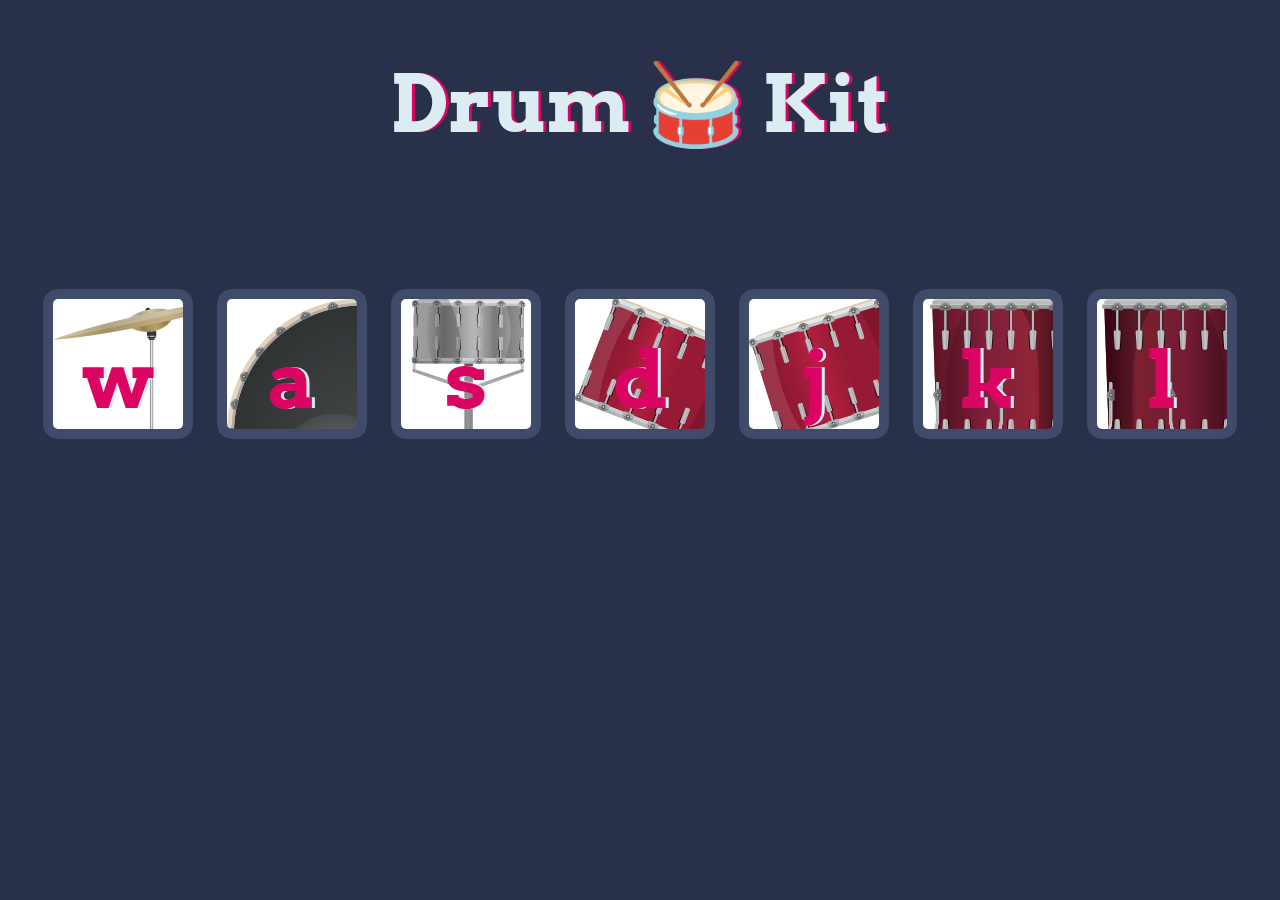
<file: index.html>
<!DOCTYPE html>
  <html lang="en" dir="ltr">

  <head>
    <meta charset="utf-8">
    <title>Drum Kit</title>
    <link rel="stylesheet" href="styles.css">
    <link href="https://fonts.googleapis.com/css?family=Arvo" rel="stylesheet">
  </head>

  <body>

    <h1 id="title">Drum 🥁 Kit</h1>
    <div class="set">
      <button class="w drum">w</button>
      <button class="a drum">a</button>
      <button class="s drum">s</button>
      <button class="d drum">d</button>
      <button class="j drum">j</button>
      <button class="k drum">k</button>
      <button class="l drum">l</button>
    </div>



    <script src="index.js" charset="utf-8"></script>
  </body>

  </html>
</file>
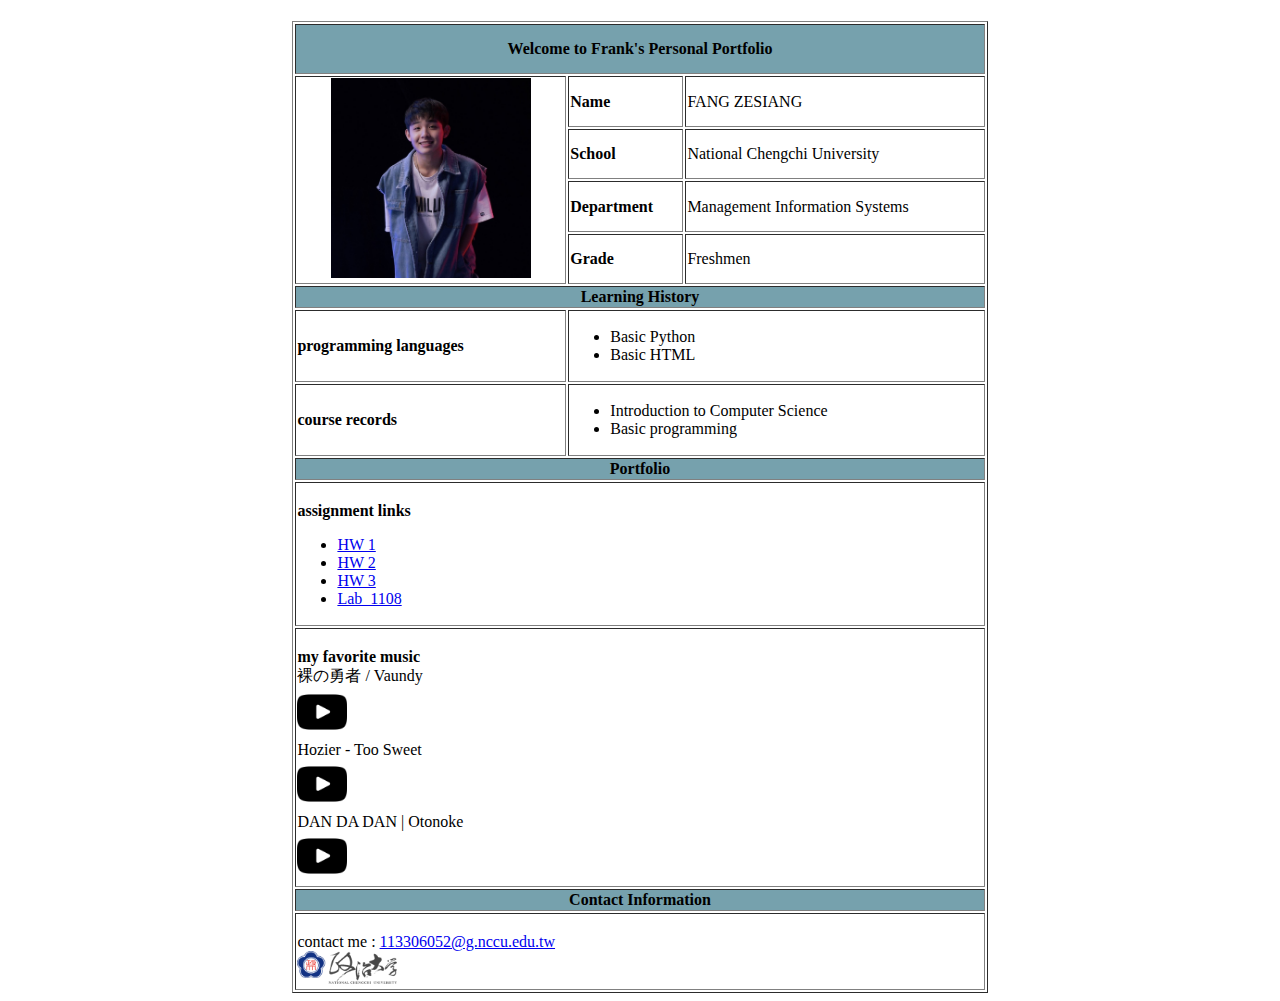
<file: 113306052_HW4.html>
<!DOCTYPE html>
<html>
<head>
	<meta charset="utf-8">
	<meta name="viewport" content="width=device-width, initial-scale=1">
	<title>113306052_Portfolio</title>
</head>
<body>
	<table border = "1" width="55%" align="center" >
		<tr height="50" style="background-color: #76a1ad" >
			<h1><th colspan="3">Welcome to Frank's Personal Portfolio</th></h1>
		</tr>
		<tr>
			<td rowspan="4" align="center">
				<img src="personal photo.jpg" width ="200" alt = "personal photo">
			</td>
			<td>
				<b>Name</b>
			</td>
			<td>
				FANG ZESIANG
			</td>
		</tr>
		<tr>
			<td>
				<b>School</b>
			</td>
			<td>
				National Chengchi University
			</td>
		</tr>
		<tr>
			<td>
				<b>Department</b>
			</td>
			<td>
				Management Information Systems
			</td>
		</tr>
		<tr>
			<td>
				<b>Grade</b>
			</td>
			<td>
				Freshmen
			</td>
		</tr>
		<tr style="background-color: #76a1ad" >
			<th colspan="3">
				Learning History
			</th>
		</tr>
		<tr>
			<td>
				<b>programming languages</b>
			</td>	
			<td colspan="2">
				<ul>
					<li>Basic Python</li>
					<li>Basic HTML</li>
				</ul>	
			</td>
		</tr>
		<tr>
			<td>
				<b>course records</b>
			</td>
			<td colspan="2">
				<ul>
					<li>Introduction to Computer Science</li>
					<li>Basic programming</li>
				</ul>
			</td>
		</tr>
		<tr style="background-color: #76a1ad">
			<th colspan="3">
				Portfolio
			</th>
		</tr>
		<tr>
			<td colspan="3">
			</br>
				<b>assignment links</b>
				<ul>
					<li><a href = "https://github.com/frank956952/113306052/blob/9f6e4426f90d6605d6506c22caa610b63ca21e32/113306052%20%E8%B3%87%E7%AE%A1%E4%B8%80%20%E6%96%B9%E6%BE%A4%E4%BA%AB%20%E8%A8%88%E6%A6%82HW1.pdf" > HW 1 </a></li>
					<li><a href = "https://github.com/frank956952/113306052/blob/9f6e4426f90d6605d6506c22caa610b63ca21e32/113306052_%E8%B3%87%E7%AE%A1%E4%B8%80_%E6%96%B9%E6%BE%A4%E4%BA%AB.xlsx" > HW 2 </a></li>
					<li><a href = "https://github.com/frank956952/113306052/blob/9f6e4426f90d6605d6506c22caa610b63ca21e32/113306052_VBA1.xlsm" > HW 3 </a></li>
					<li><a href = "https://github.com/frank956952/github/tree/f8a09a5567ff37ab99cb5ff19ebf2be3ae466aa9/113306052_LAB1" > Lab_1108 </a></li>
				</ul>
			</td>
		</tr>
		<tr>
			<td colspan="3">
				</br>
				<b>my favorite music</b>
				</br>
				裸の勇者 / Vaundy
				</br>
					<a href="https://www.youtube.com/watch?v=FT0GKCuSaW0&ab_channel=Vaundy">
						<img src="youtube icon.png" width ="50" alt = "youtube icon">
					</a>
				</br>
				Hozier - Too Sweet
				</br>
					<a href="https://youtu.be/NTpbbQUBbuo?si=xzIwOEGdRy5MDZOk">
						<img src="youtube icon.png" width ="50" alt = "youtube icon">
					</a>
				</br>
				DAN DA DAN | Otonoke
				</br>
					<a href="https://www.youtube.com/watch?v=msGQOO6f3h0&ab_channel=TheAnimeMen">
						<img src="youtube icon.png" width ="50" alt = "youtube icon">
					</a>
			</td>
		</tr>

		<tr style="background-color: #76a1ad">
			<th colspan="3">
				Contact Information
			</th>
		</tr>

		<tr>
			<td colspan="3">
			</br>
				contact me : 
				<a href = "mailto:113306052@g.nccu.edu.tw">113306052@g.nccu.edu.tw</a>	
			</br>
				<img src="logo.png" width ="100" alt = "logo photo">
			</br>
			</td>
		</tr>	
	</table>
</body>
</html>
</file>
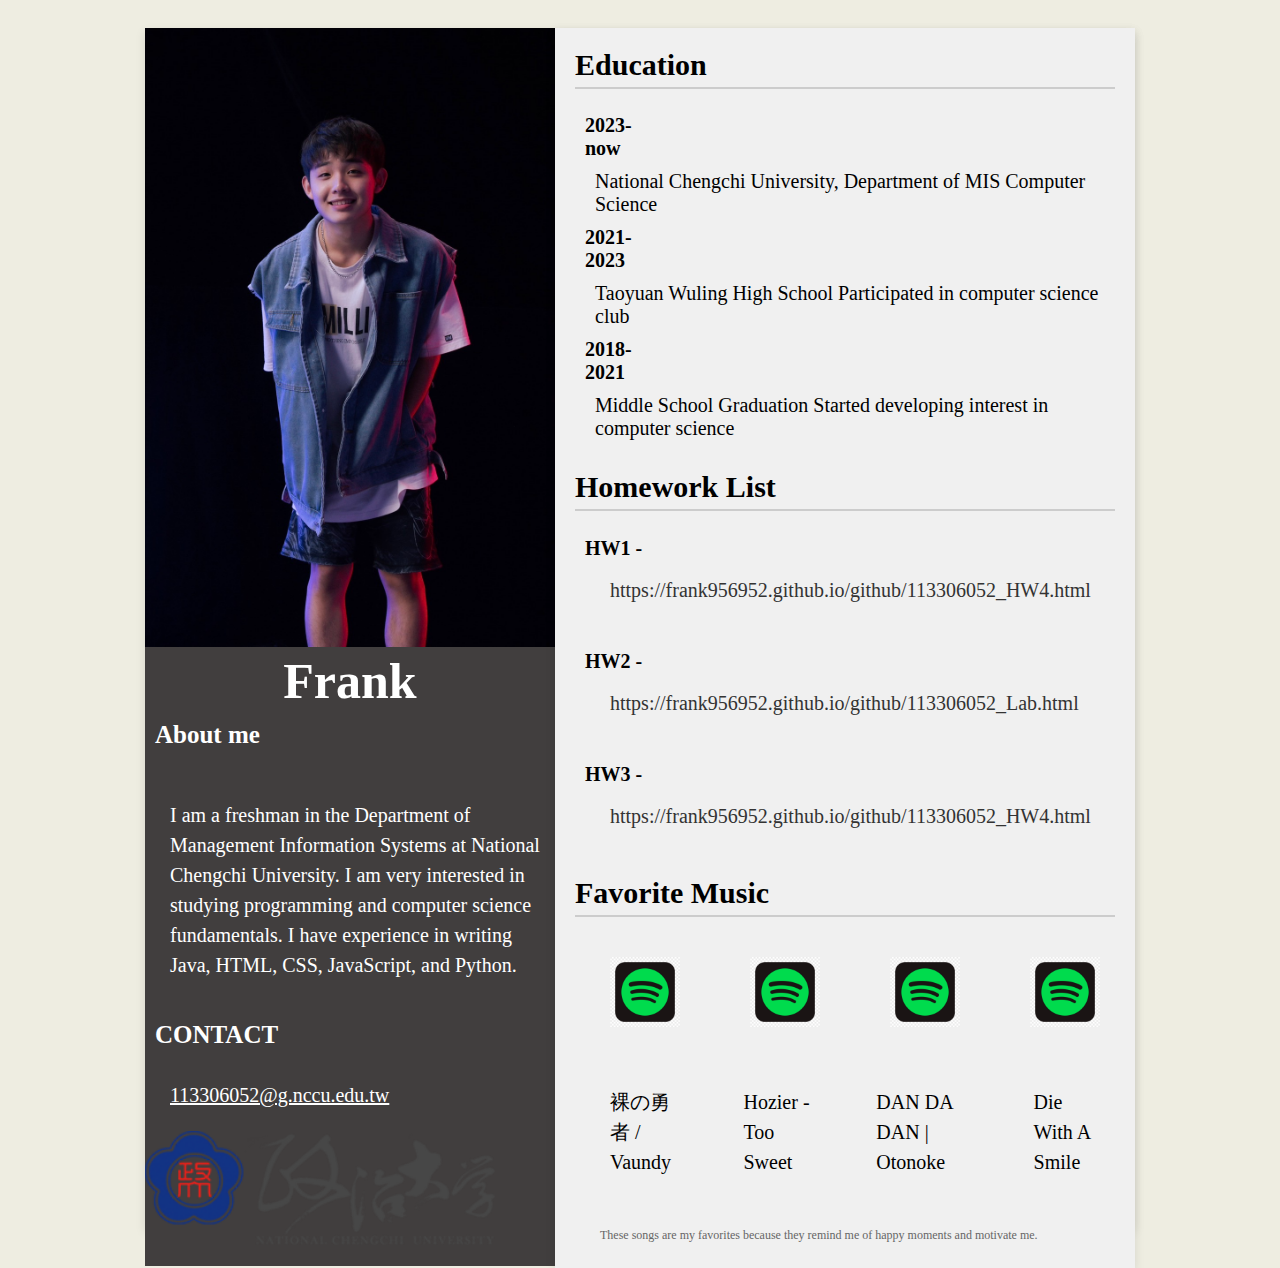
<file: 113306052_HW5.html>
<!DOCTYPE html>
<html>
<head>
	<meta charset="utf-8">
	<meta name="viewport" content="width=device-width, initial-scale=1">
	<link rel="stylesheet" href="113306052_HM5.css">
	<title></title>
</head>
<body>

	<div class="main-container">
		<div class="left-panel">
			<div class="photo-panel">
				
			</div>
			<div class="text-content">
				<h1>Frank</h1>
				<h2>About me</h2>
				<p>
					I am a freshman in the Department of Management Information Systems at National Chengchi University. I am very interested in studying programming and computer science fundamentals. I have experience in writing Java, HTML, CSS, JavaScript, and Python.
				</p>
				<h2>CONTACT</h2>
				<a href = "mailto:113306052@g.nccu.edu.tw">113306052@g.nccu.edu.tw</a>
				<img src="logo.png" alt="NCCU Icon" class="nccu-icon">
			</div>
		</div>
		<div class="right-panel">
			<section class="education-section">
				<h2>Education</h2>
					<div class="education-content">	
						<div class="year">2023-now</div>
						<div class="description">National Chengchi University, Department of MIS Computer Science</div>
						<div class="year">2021-2023</div>
						<div class="description">Taoyuan Wuling High School Participated in computer science club</div>
						<div class="year">2018-2021</div>
						<div class="description">Middle School Graduation Started developing interest in computer science</div>
					</div>
			</section>

			 
    	<section class="homework-section">
        	<h2>Homework List</h2>
        		<ul>
            		<li><div class = "HW">HW1 - </div>
            			<a href="https://frank956952.github.io/github/113306052_HW4.html" target="_blank">https://frank956952.github.io/github/113306052_HW4.html</a></li>
            		<li><div class = "HW">HW2 - </div>
            			<a href="https://frank956952.github.io/github/113306052_Lab.html" target="_blank">https://frank956952.github.io/github/113306052_Lab.html</a></li>
            		<li><div class = "HW">HW3 - </div>
            			<a href="https://frank956952.github.io/github/113306052_HW4.html" target="_blank">https://frank956952.github.io/github/113306052_HW4.html</a></li>
        		</ul>
    	</section>

		<section class="music-section">
        	<h2>Favorite Music</h2>
        		<div class="music-list">
           		<a href="https://www.youtube.com/watch?v=FT0GKCuSaW0&ab_channel=Vaundy" target="_blank"><img src="spotify.png" alt="Album 1"></a>
            	<a href="https://youtu.be/NTpbbQUBbuo?si=xzIwOEGdRy5MDZOk" target="_blank"><img src="spotify.png" alt="Album 2"></a>
            	<a href="https://www.youtube.com/watch?v=msGQOO6f3h0&ab_channel=TheAnimeMen" target="_blank"><img src="spotify.png" alt="Album 3"></a>
           		<a href="https://youtu.be/kPa7bsKwL-c?si=dDvRtcvcXjZGulGc" target="_blank"><img src="spotify.png" alt="Album 4"></a>
        		</div>
        	<div class="music-name">
			</br><p>裸の勇者 / Vaundy</p>
			</br><p>Hozier - Too Sweet</p>
			</br><p>DAN DA DAN | Otonoke</p>
			</br><p>Die With A Smile</p>
			</div>
        	<p class="note">These songs are my favorites because they remind me of happy moments and motivate me.</p>
        </section>
	</div>

	
</body>
</html>
</file>
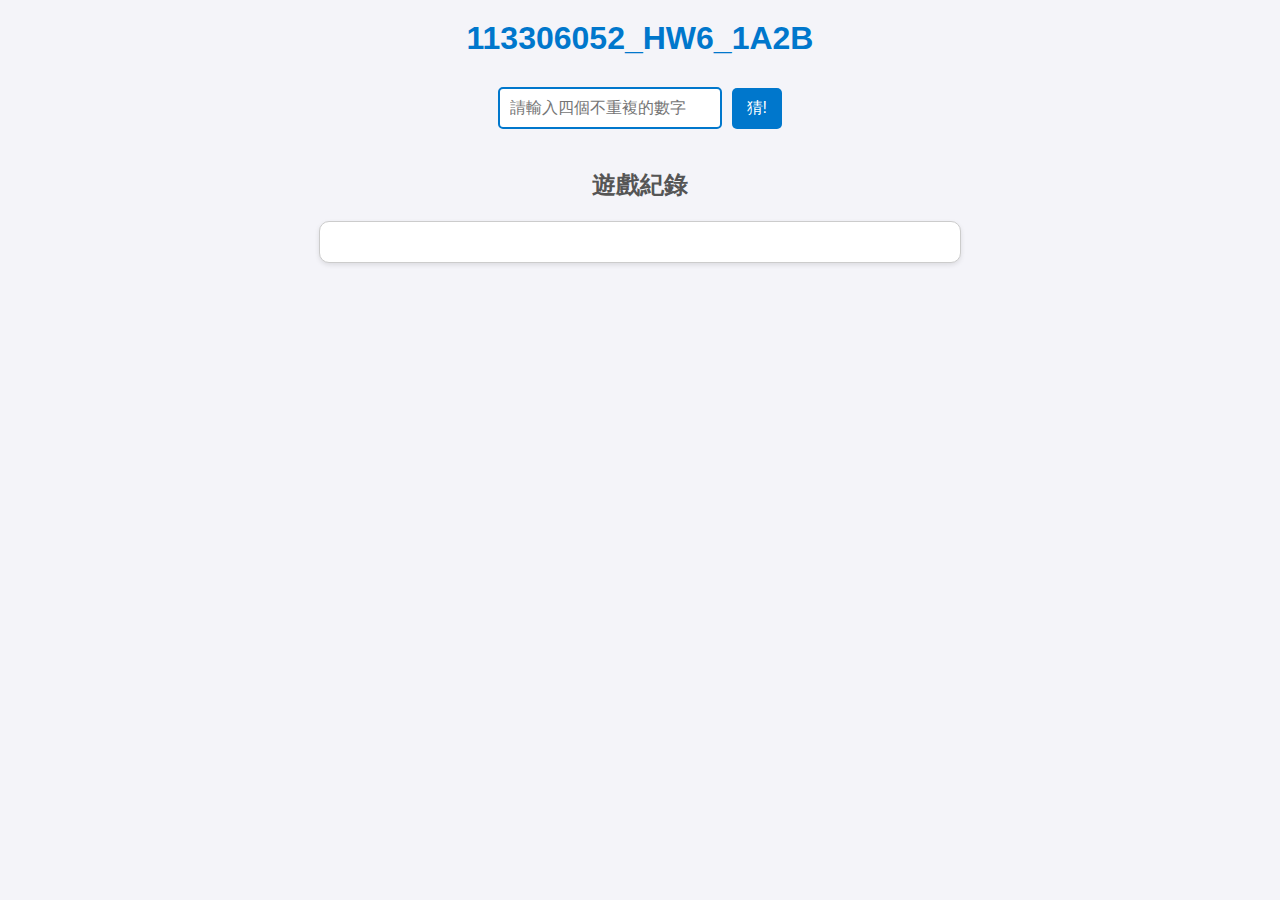
<file: 113306052_HW6.html>
<!DOCTYPE html>
<html>
<head>
	<meta charset="utf-8">
	<meta name="viewport" content="width=device-width, initial-scale=1">
	<title></title>
</head>
<body>
	<style>
		
		body {
			font-family: Arial, sans-serif;
			background-color: #f4f4f9;
			color: #333;
			text-align: center;
			margin: 0;
			padding: 0;
		}
		h1 {
			color: #0077cc;
			margin: 20px 0;
		}
		h2 {
			color: #555;
			margin-top: 30px;
		}
		
		#guess {
			padding: 10px;
			font-size: 16px;
			border: 2px solid #0077cc;
			border-radius: 5px;
			width: 200px;
			margin: 10px 5px 10px 0;
		}
		#guess:focus {
			outline: none;
			border-color: #005fa3;
			box-shadow: 0 0 5px rgba(0, 119, 204, 0.5);
		}
		button {
			padding: 10px 15px;
			font-size: 16px;
			color: white;
			background-color: #0077cc;
			border: none;
			border-radius: 5px;
			cursor: pointer;
		}
		button:hover {
			background-color: #005fa3;
		}
		button:active {
			background-color: #004080;
		}
		
		#gameLog {
			margin-top: 20px;
			padding: 20px;
			width: 80%;
			max-width: 600px;
			background-color: white;
			border: 1px solid #ccc;
			border-radius: 10px;
			box-shadow: 0 2px 5px rgba(0, 0, 0, 0.1);
			margin-left: auto;
			margin-right: auto;
			overflow-y: auto;
			max-height: 300px;
		}
		
		#gameLog p {
			margin: 10px 0;
			font-size: 18px;
			text-align: center; 
			line-height: 1.5;
		}
	</style>
	<h1>113306052_HW6_1A2B</h1>
	<input id="guess" type="text" placeholder="請輸入四個不重複的數字"> <button id="guessButton" onclick="myFunction()">猜!</button>
	</br>
	<h2>遊戲紀錄</h2>
	<div id="gameLog"></div>
	<script>
		let numbers = [0, 1, 2, 3, 4, 5, 6, 7, 8, 9];
		const answer = [];
		let times = 0;

		while (answer.length < 4) {
    	let index = Math.floor(Math.random() * numbers.length);
		answer.push(numbers[index]);
		numbers.splice(index, 1);
		} 
		//生成隨機答案並放入陣列answer[]

		function hasDuplicates(input) {
    	let digitsArray = input.split(""); 
    	for (let i = 0; i < digitsArray.length; i++) {
        	for (let j = i + 1; j < digitsArray.length; j++) {
            	if (digitsArray[i] === digitsArray[j]) {
                	return true; 
            	}
        	}
    	}
    	return false; 
		}
		//判斷input是否有重複數字

		function myFunction() {
			let A = 0;
			let B = 0;
			let flag;
  			let input = document.getElementById("guess").value;
			let digitsArray = [];
			for (let i = 0; i < input.length; i++) {
    			digitsArray.push(parseInt(input[i]));
			}
			//分割input放入陣列

			if (input.length !== 4 || hasDuplicates(input)) {
					alert("輸入有誤");
					document.getElementById("guess").value = "";
					flag = false;
			}else{
				flag = true;
				times++;
			}
			//檢查輸入

			for(let i = 0; i < 4; i++) {
				if(digitsArray[i] === answer[i]){
					A++;
				}else if(digitsArray.includes(answer[i])){
					B++;
				}		
			}

			if(flag){
					document.getElementById("gameLog").innerHTML +="第" + times + "次: " + input + " ⮕ " + A + "A" + B + "B<br>";
					document.getElementById("guess").value = "";
			}
		}
		//猜!function

			document.getElementById("guess").addEventListener("keydown", function(event) {
					if (event.key === "Enter") {
						document.getElementById("guessButton").click();
					}
				});

				//Enter 可以輸入
		
	</script>
</body>
</html>
</file>
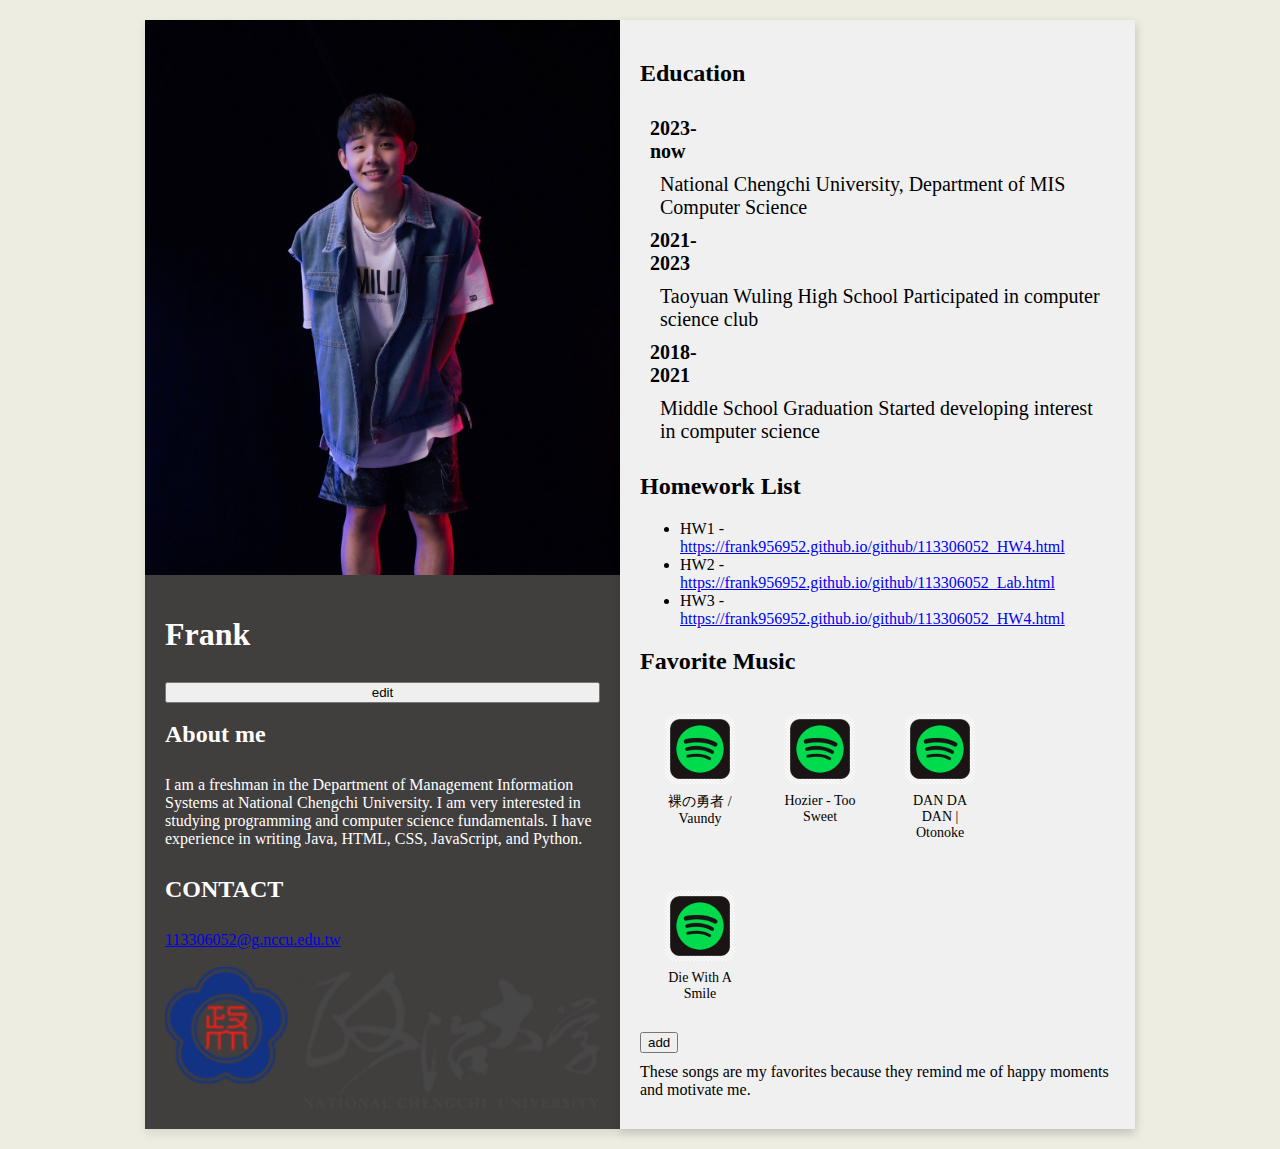
<file: 113306052_HW7.html>
<!DOCTYPE html>
<html>
<head>
	<meta charset="utf-8">
	<meta name="viewport" content="width=device-width, initial-scale=1">
	<title>My Page</title>
	<style>
		
		body {
			background-color: #eeede1;
			display: flex;
			justify-content: center;
			align-items: flex-start; 
			padding: 20px;
			min-height: 100vh;
			overflow-x: hidden;
			margin: 0;
		}

		.main-container {
			width: 990px;
			display: flex; 
			background-color: #f9f9f9;
			box-shadow: 0px 4px 10px rgba(0, 0, 0, 0.1);
			min-height: 100vh; 
			height: auto; 
		}

		
		.left-panel {
			flex: 1; 
			display: flex;
			flex-direction: column;
			background-color: #413e3e;
			color: white;
		}

		.photo-panel {
			height: 50%; 
			background-image: url('personal photo big.jpg');
			background-size: cover;
			background-position: center;
		}

		.text-content {
			flex: 1; 
			display: flex;
			flex-direction: column;
			justify-content: space-between;
			padding: 20px;
		}

		.text-content h2, p, a {
			margin: 10px 0;
		}

		
		.right-panel {
			flex: 1; 
			background-color: #f0f0f0;
			padding: 20px;
			box-shadow: 0px 4px 10px rgba(0, 0, 0, 0.1);
		}

		
		.education-content {
			display: flex;
			flex-direction: column;
			gap: 10px;
			padding: 10px;
			font-size: 20px;
		}

		.year {
			font-weight: bold;
			width: 80px;
		}

		.description {
			margin-left: 10px;
		}

		
		.music-list {
			display: flex;
			flex-wrap: wrap; 
			gap: 20px;
			padding: 10px;
		}

		.music-list a {
			display: inline-block;
			text-align: center;
			text-decoration: none;
			color: inherit;
			margin: 10px;
			width: 80px;
		}

		.music-list img {
			width: 70px; 
			height: 70px;
			object-fit: cover;
			border-radius: 10px;
		}

		.music-list p {
			margin-top: 5px;
			font-size: 14px;
			text-align: center;
		}

		
		#form-container {
			width: 100%;
			max-width: 400px;
			margin: 0 auto;
			background-color: #f4f4f9;
			padding: 20px;
			border: 1px solid #ccc;
			border-radius: 10px;
			box-shadow: 0px 4px 10px rgba(0, 0, 0, 0.1);
		}
		#form-container label {
			display: block;
			margin-bottom: 10px;
		}
		#form-container input {
			width: 100%;
			padding: 8px;
			margin-bottom: 10px;
			border: 1px solid #ddd;
			border-radius: 5px;
		}
		#form-container button {
			background-color: #007BFF;
			color: white;
			border: none;
			padding: 10px 15px;
			border-radius: 5px;
			cursor: pointer;
			font-size: 16px;
		}
		#form-container button:hover {
			background-color: #0056b3;
		}
	</style>
</head>
<body>
	<div class="main-container">
		
		<div class="left-panel">
			<div class="photo-panel"></div>
			<div class="text-content">
				<h1 id="nameDisplay">Frank</h1>
        		<input type="text" id="nameInput" style="display: none;" />
        		<button id="toggleButton">edit</button>
				<h2>About me</h2>
				<p>
					I am a freshman in the Department of Management Information Systems at National Chengchi University. I am very interested in studying programming and computer science fundamentals. I have experience in writing Java, HTML, CSS, JavaScript, and Python.
				</p>
				<h2>CONTACT</h2>
				<a href="mailto:113306052@g.nccu.edu.tw">113306052@g.nccu.edu.tw</a>
				<img src="logo.png" alt="NCCU Icon" class="nccu-icon">
			</div>
		</div>

		
		<div class="right-panel">
			<section class="education-section">
				<h2>Education</h2>
				<div class="education-content">
					<div class="year">2023-now</div>
					<div class="description">National Chengchi University, Department of MIS Computer Science</div>
					<div class="year">2021-2023</div>
					<div class="description">Taoyuan Wuling High School Participated in computer science club</div>
					<div class="year">2018-2021</div>
					<div class="description">Middle School Graduation Started developing interest in computer science</div>
				</div>
			</section>
			<section class="homework-section">
				<h2>Homework List</h2>
				<ul>
					<li><div class="HW">HW1 - </div>
						<a href="https://frank956952.github.io/github/113306052_HW4.html" target="_blank">https://frank956952.github.io/github/113306052_HW4.html</a>
					</li>
					<li><div class="HW">HW2 - </div>
						<a href="https://frank956952.github.io/github/113306052_Lab.html" target="_blank">https://frank956952.github.io/github/113306052_Lab.html</a>
					</li>
					<li><div class="HW">HW3 - </div>
						<a href="https://frank956952.github.io/github/113306052_HW4.html" target="_blank">https://frank956952.github.io/github/113306052_HW4.html</a>
					</li>
				</ul>
			</section>
			<section class="music-section">
				<h2>Favorite Music</h2>
				<div class="music-list" id="music-container">
					<a href="https://www.youtube.com/watch?v=FT0GKCuSaW0" target="_blank">
						<img src="spotify.png" alt="Album 1">
						<p>裸の勇者 / Vaundy</p>
					</a>
					<a href="https://youtu.be/NTpbbQUBbuo" target="_blank">
						<img src="spotify.png" alt="Album 2">
						<p>Hozier - Too Sweet</p>
					</a>
					<a href="https://www.youtube.com/watch?v=msGQOO6f3h0" target="_blank">
						<img src="spotify.png" alt="Album 3">
						<p>DAN DA DAN | Otonoke</p>
					</a>
					<a href="https://youtu.be/kPa7bsKwL-c" target="_blank">
						<img src="spotify.png" alt="Album 4">
						<p>Die With A Smile</p>
					</a>
				</div>
				<button id="add-button">add</button>
				<div id="form-container" style="display: none;">
					<label>Music Link: 
						<input type="url" id="music-link" placeholder="https://">
					</label>
					<label>Music Name: 
						<input type="text" id="music-name" placeholder="Music Name">
					</label>
					<button id="submit-button">Submit</button>
				</div>
				<p class="note">These songs are my favorites because they remind me of happy moments and motivate me.</p>
			</section>
		</div>
	</div>
</body>
	<script>
		let isEditing = false; 

        const nameDisplay = document.getElementById("nameDisplay");
        const nameInput = document.getElementById("nameInput");
        const toggleButton = document.getElementById("toggleButton");

        toggleButton.addEventListener("click", function() {
            if (isEditing) {
                
                nameDisplay.textContent = nameInput.value;
                nameDisplay.style.display = "inline";
                nameInput.style.display = "none";
                toggleButton.textContent = "edit";
            } else {
                
                nameInput.value = nameDisplay.textContent;
                nameDisplay.style.display = "none";
                nameInput.style.display = "inline";
                toggleButton.textContent = "save";
            }
            isEditing = !isEditing; 
        });

        const addButton = document.getElementById('add-button');
        const formContainer = document.getElementById('form-container');
        const submitButton = document.getElementById('submit-button');
        const musicContainer = document.getElementById('music-container');
        const musicLinkInput = document.getElementById('music-link');
        const musicNameInput = document.getElementById('music-name');

        let formVisible = false;

       
        addButton.addEventListener('click', () => {
            formVisible = !formVisible;
            formContainer.style.display = formVisible ? 'block' : 'none';
        });

        
        submitButton.addEventListener('click', () => {
            const link = musicLinkInput.value.trim();
            const name = musicNameInput.value.trim();

            if (link && name) {
                
                const musicItem = document.createElement('div');
                musicItem.classList.add('music-item');

                const musicLink = document.createElement('a');
                musicLink.href = link;
                musicLink.target = "_blank";

                const musicImage = document.createElement('img');
                musicImage.src = "spotify.png"; 
                musicImage.alt = name;

                const musicName = document.createElement('span');
                musicName.textContent = name;

                musicLink.appendChild(musicImage);
                musicItem.appendChild(musicLink);
                musicItem.appendChild(musicName);

              
                musicContainer.appendChild(musicItem);

                
                musicLinkInput.value = '';
                musicNameInput.value = '';
                formContainer.style.display = 'none';
                formVisible = false;
            } else {
                alert('Please complete both fields before submitting.');
            }
        });
	</script>
	
</body>
</html>
</file>
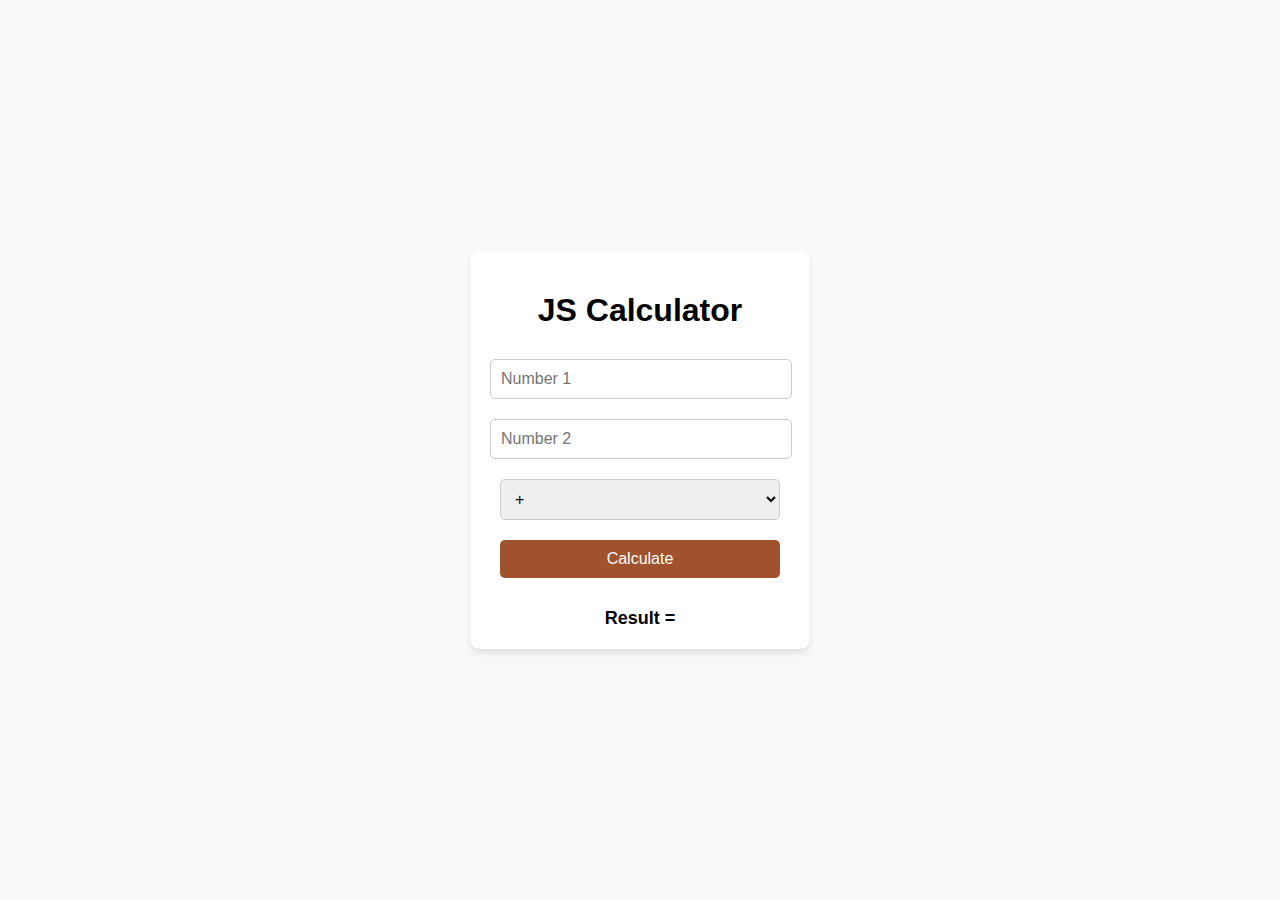
<file: 113306052_HW8.html>
<!DOCTYPE html>
<html>
<head>
	<meta charset="utf-8">
	<meta name="viewport" content="width=device-width, initial-scale=1">
	<title>Calculator</title>
	<style>
        body {
            font-family: Arial, sans-serif;
            display: flex;
            justify-content: center;
            align-items: center;
            height: 100vh;
            background-color: #f9f9f9;
            margin: 0;
        }

        .calculator {
            background-color: white;
            padding: 20px;
            border-radius: 10px;
            box-shadow: 0 4px 6px rgba(0, 0, 0, 0.1);
            text-align: center;
            width: 300px;
        }

        .calculator h1 {
            margin-bottom: 20px;
        }

        .calculator input, .calculator select, .calculator button {
            width: calc(100% - 20px);
            margin: 10px 0;
            padding: 10px;
            font-size: 16px;
            border: 1px solid #ccc;
            border-radius: 5px;
        }

        .calculator button {
            background-color: #a0522d;
            color: white;
            border: none;
            cursor: pointer;
        }

        .calculator button:hover {
            background-color: #8b4513;
        }

        .result {
            margin-top: 20px;
            font-size: 18px;
            font-weight: bold;
        }
    </style>
    
</head>
<body>
	 <div class="calculator">
        <h1>JS Calculator</h1>
        <input type="number" id="num1" placeholder="Number 1">
        <input type="number" id="num2" placeholder="Number 2">
        <select id="operator">
            <option value="+">+</option>
            <option value="-">-</option>
            <option value="*">*</option>
            <option value="/">/</option>
        </select>
        <button onclick="calculate()">Calculate</button>
        <div class="result" id="result">Result = </div>
    </div>

	<script>
        function calculate() {
            const num1 = parseFloat(document.getElementById('num1').value);
            const num2 = parseFloat(document.getElementById('num2').value);
            const operator = document.getElementById('operator').value;
            const resultElement = document.getElementById('result');

            if (isNaN(num1) || isNaN(num2)) {
                resultElement.textContent = 'Result = Invalid input';
                return;
            }

            let result;

            switch (operator) {
                case '+':
                    result = add(num1, num2);
                    break;
                case '-':
                    result = subtract(num1, num2);
                    break;
                case '*':
                    result = multiply(num1, num2);
                    break;
                case '/':
                    if (num2 === 0) {
                        resultElement.textContent = 'Result = Division by zero error';
                        return;
                    }
                    result = divide(num1, num2);
                    break;
                default:
                    resultElement.textContent = 'Result = Invalid operator';
                    return;
            }

            resultElement.textContent = `Result = ${result.toFixed(2)}`;
        }

        function add(a, b) {
            return a + b;
        }

        function subtract(a, b) {
            return a - b;
        }

        function multiply(a, b) {
            return a * b;
        }

        function divide(a, b) {
            return a / b;
        }
    </script>
</body>
</html>
</file>
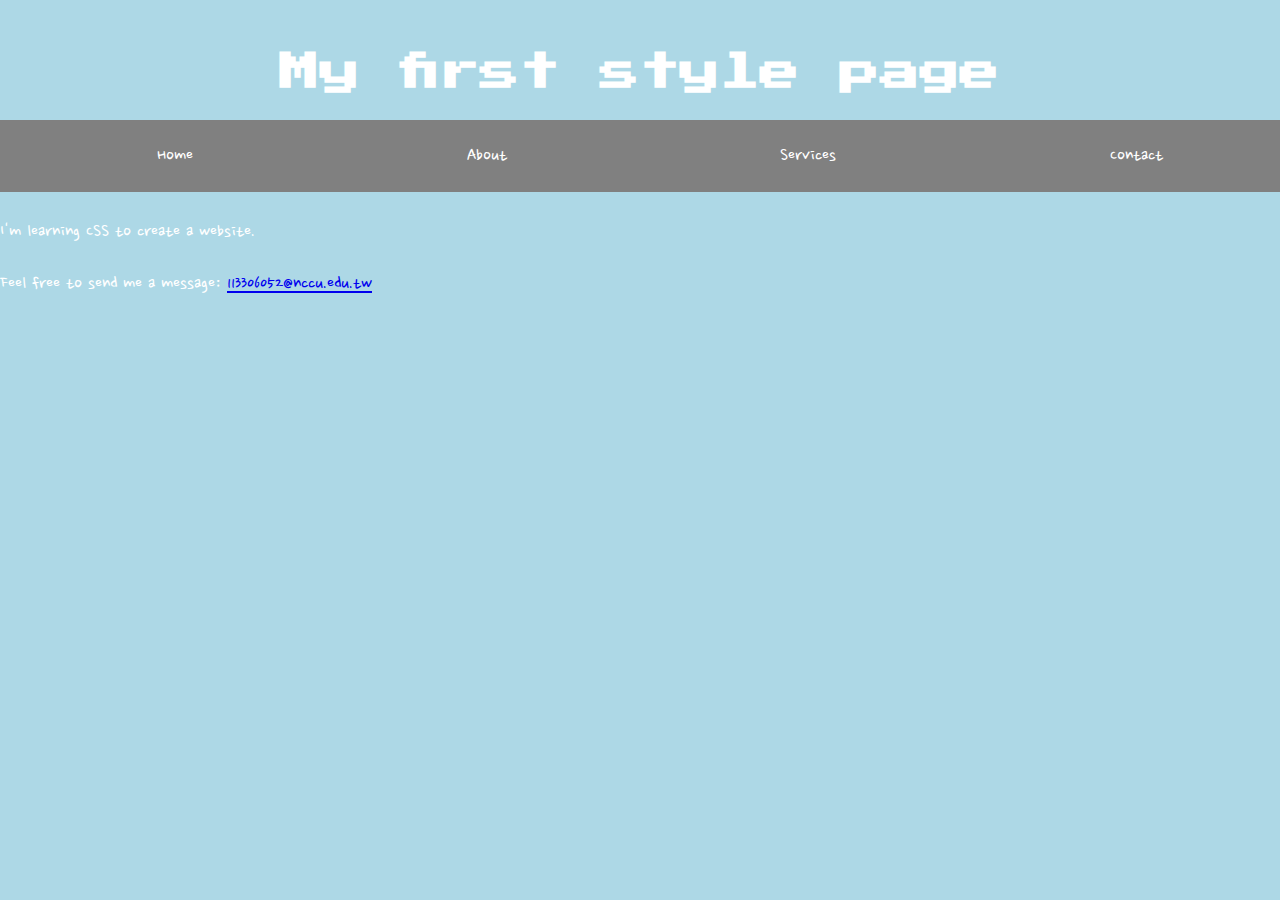
<file: 113306052_Lab.html>
<!DOCTYPE html>
<html>
<head>
    <meta charset="utf-8">
    <meta name="viewport" content="width=device-width, initial-scale=1">
    <title>My Page</title>
    <link rel="stylesheet" href="113306052_Lab.css">
    <link href="https://fonts.googleapis.com/css2?family=Nanum+Pen+Script&display=swap" rel="stylesheet">
    <link href="https://fonts.googleapis.com/css2?family=Nanum+Pen+Script&family=Press+Start+2P&display=swap" rel="stylesheet">
</head>
<body>
    <h1>My first style page</h1>
    <p>Welcome to my homepage. Explore and enjoy!</p>
    <p>I'm learning CSS to create a website.</p>
    <p>Feel free to send me a message: <a href="mailto:113306052@nccu.edu.tw">113306052@nccu.edu.tw</a></p>

    <ul class="navbar">
        <li>Home</li>
        <li>About</li>
        <li class="dropdown">
            Services
            <ul class="dropdown-content">
                <li><a href="#">Web Design</a></li>
                <li><a href="#">Graphic Design</a></li>
                <li><a href="#">Digital Marketing</a></li>
            </ul>
        </li>
        <li>Contact</li>
    </ul>
    
</body>
</html>
</file>
<file: styles.css>
body {
  text-align: center;
  background-color: #283149;
}

h1 {
  font-size: 5rem;
  color: #DBEDF3;
  font-family: "Arvo", cursive;
  text-shadow: 3px 0 #DA0463;

}

.w {
  background-image: url("images/crash.png");
}

.a {
  background-image: url("images/kick.png");
}

.s {
  background-image: url("images/snare.png");
}

.d {
  background-image: url("images/tom1.png");
}

.j {
  background-image: url("images/tom2.png");
}

.k {
  background-image: url("images/tom3.png");
}

.l {
  background-image: url("images/tom4.png");
}

.set {
  margin: 10% auto;
}

.pressed {
  box-shadow: 0 3px 4px 0 #DBEDF3;
  opacity: 0.5;
}

.red {
  color: red;
}

.drum {
  outline: none;
  border: 10px solid #404B69;
  font-size: 5rem;
  font-family: 'Arvo', cursive;
  line-height: 2;
  font-weight: 900;
  color: #DA0463;
  text-shadow: 3px 0 #DBEDF3;
  border-radius: 15px;
  display: inline-block;
  width: 150px;
  height: 150px;
  text-align: center;
  margin: 10px;
  background-color: white;
}
</file>
<file: 113306052_HM5.css>
body{
    background-color: #eeede1;
    display: flex;
    justify-content: center;
    align-items: center;
    padding: 20px;
}
.main-container{
    width: 990px;
    display: flex;
    background-color: #f9f9f9;
    box-shadow: 0px 4px 10px rgba(0, 0, 0, 0.1);
    height: 1200px;
}
.left-panel{
    color: white;
    width: 450px;
    height: 1238px;
}
.text-content a{
    color : white;
}

.right-panel{
    width: 540px;
    height: 1200px;
}
.photo-panel{
    height: 50%; 
    background-image: url('personal photo big.jpg'); 
    background-size: cover;
    background-position: center; 
}
.text-content{
    height: 50%; 
    background-color: #413e3e;
    display: flex;
    flex-direction: column;
    justify-content: space-between;
    font color: white ;
}
.text-content h2,p,a{
    display: flex;
    margin-left: 10px;
}
h1, h2 {

  margin: 0;
  padding-bottom: 10px;
  font-weight: bold;
}
h1 {
    display: flex;
    justify-content: center;
    padding: 5px;
    font-size: 50px;

}
h2 {
    display: flex;
    font-size: 25px;
 
}
a,p {
    padding: 15px;
  font-size: 20px;
  line-height: 1.5;
}


.nccu-icon {
  margin-top: 0%; 
  margin-bottom: 5%;
  width: 350px;
}


.right-panel {
    width: 540px; 
    background-color: #f0f0f0;
    padding: 20px;
    box-shadow: 0px 4px 10px rgba(0, 0, 0, 0.1);
}

section {
    margin-bottom: 20px;
}

.right-panel h2 {   
    font-size: 30px;
    border-bottom: 2px solid #ccc; 
    padding-bottom: 5px;
    margin-bottom: 15px;
}

.education-content {
    display: flex;
    flex-direction: column;
    gap: 10px;
    padding: 10px;
    font-size: 20px;
}

.year {
    font-weight: bold;
    width: 80px;
}

.description {
    margin-left: 10px;
}

.homework-section ul {
    list-style: none;
    padding: 0;
}

.homework-section li {
    margin-bottom: 10px;
    padding: 10px;
    font-size: 20px;
}

.homework-section a {
    text-decoration: none;
    color: #333; 
}

.homework-section a:hover {
    color: #007BFF; 
}

.music-list {
    display: flex;
    justify-content: space-between;
    gap: 10px;
    padding: 10px;
    font-size: 20px;
}
.music-name{
    display: flex;
    justify-content: space-between;
    gap: 10px;
    font-size: 10px;
}
.music-list img {
    width: 70px; 
    height: 70px;
    object-fit: cover;
    margin-right: 20px;
}
.music-list p{
    font-size: 10px;
}

.note {
    font-size: 12px;
    color: #666;
    margin-top: 0px;
    line-height: 1.4;
}

.HW{
    font-weight: bold;
}
</file>
<file: 113306052_Lab.css>
body {
    color: white;
    background-color: lightblue;
    font-family: "Nanum Pen Script", "Consolas", sans-serif;
    font-size: 30;
    margin: 0;
    padding: 0;
}


h1 {
    font-family: "Press Start 2P";
    text-align: center;
    margin: 0;
    padding: 1em 0; 
}

p{
    font-size: 20;
}
.navbar {
    background-color: grey;
    margin: 0;
    padding: 0.5em 0; 
    list-style: none;
    position: fixed; 
    top: 6em; 
    left: 0;
    width: 100%; 
    display: flex;
    justify-content: space-around;
    z-index: 100; 
}

.dropdown {
    position: relative;
    display: inline-block;
    cursor: pointer;
}

.dropdown-content {
    display: none; 
    position: absolute;
    background-color: #f9f9f9; 
    min-width: 150px; 
    box-shadow: 0px 8px 16px 0px rgba(0,0,0,0.2);
    padding: 0;
    z-index: 101; 
}

.dropdown-content li {
    list-style: none; 
    padding: 0.5em; 
    text-align: left; 
}

.dropdown-content a {
    color: black; 
    text-decoration: none; 
    display: block; 
    padding: 0.5em;
}

.dropdown-content a:hover {
    background-color: lightgray; 
}


.dropdown:hover .dropdown-content {
    display: block; 
}

@media all {
    body {
        font-size: 20px;
        line-height: 1.6;
    }

    .navbar {
        padding: 1em;
    }

    
    .dropdown-content {
        background-color: lightcyan;
    }
}

@media print {
    body {
        color: black; 
        background-color: white; 
        font-family: Arial, sans-serif; 
    }

    .navbar, .dropdown-content {
        display: none; 
    }

    h1 {
        font-size: 24px; 
    }

    p {
        font-size: 14px; 
    }
}
</file>
